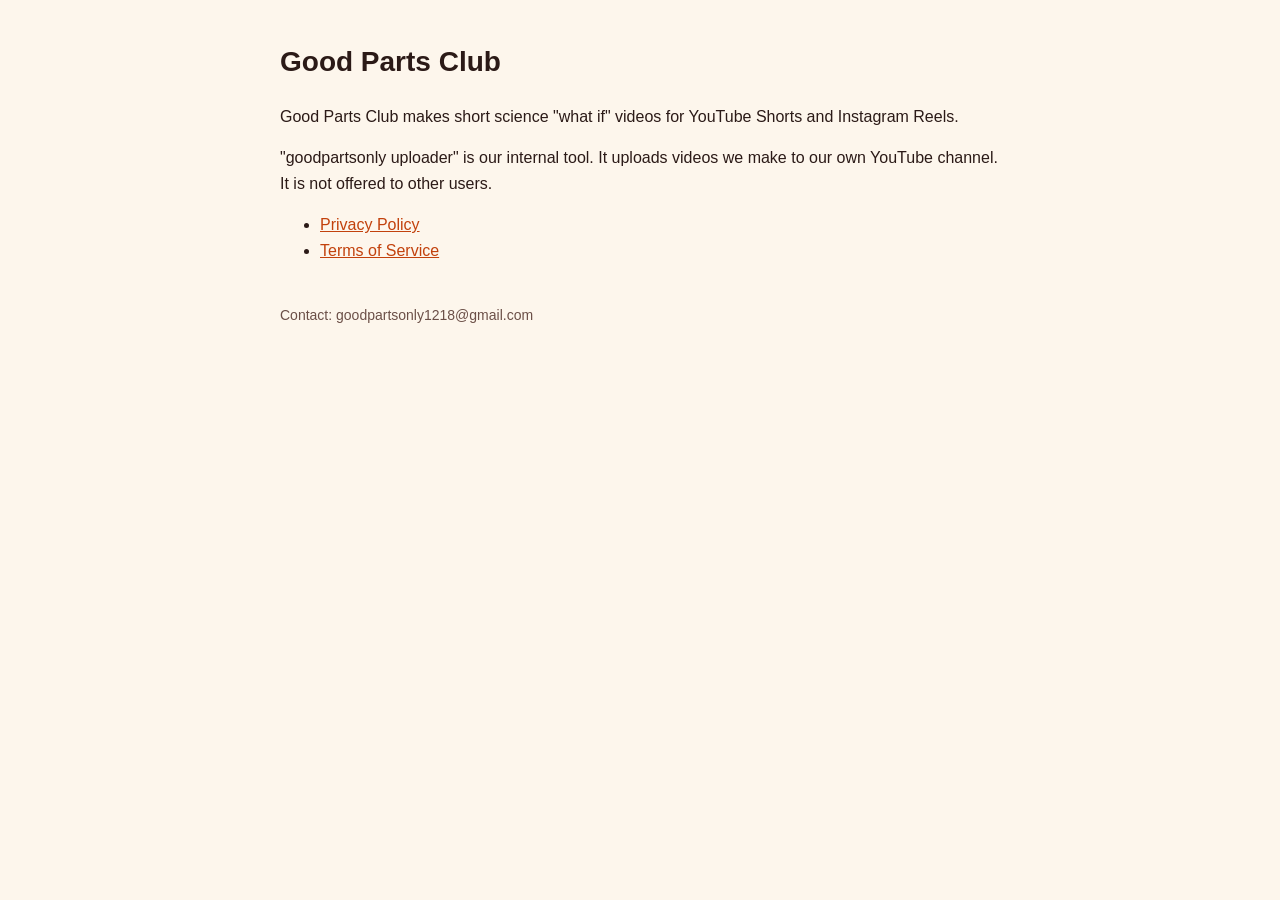
<file: index.html>
<!doctype html><html lang="en"><head><meta charset="utf-8"><meta name="viewport" content="width=device-width,initial-scale=1">
<title>Good Parts Club</title><link rel="stylesheet" href="style.css"></head><body>
<h1>Good Parts Club</h1>
<p>Good Parts Club makes short science "what if" videos for YouTube Shorts and Instagram Reels.</p>
<p>"goodpartsonly uploader" is our internal tool. It uploads videos we make to our own YouTube channel. It is not offered to other users.</p>
<ul><li><a href="privacy.html">Privacy Policy</a></li><li><a href="terms.html">Terms of Service</a></li></ul>
<footer>Contact: goodpartsonly1218@gmail.com</footer></body></html>
</file>
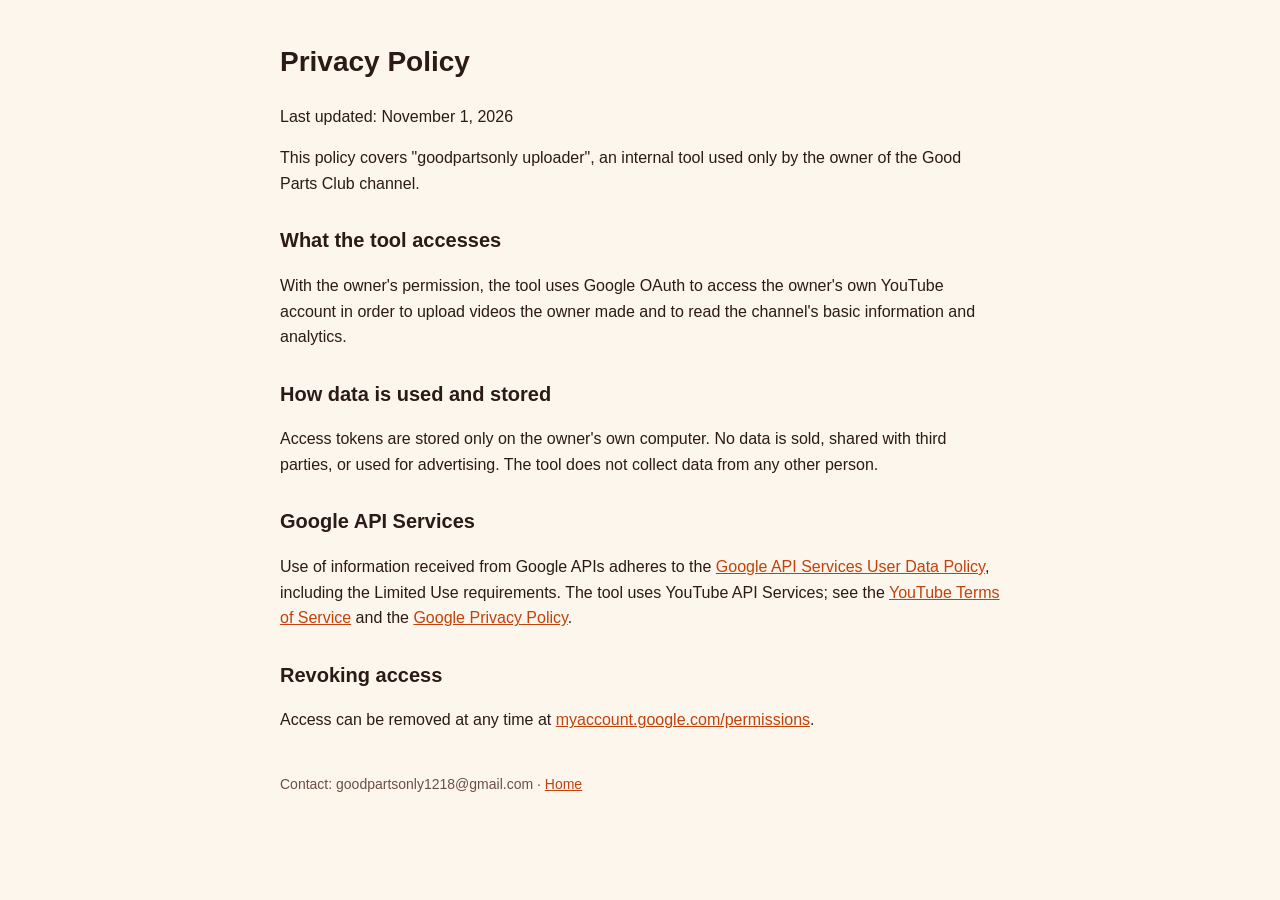
<file: privacy.html>
<!doctype html><html lang="en"><head><meta charset="utf-8"><meta name="viewport" content="width=device-width,initial-scale=1">
<title>Privacy Policy - Good Parts Club</title><link rel="stylesheet" href="style.css"></head><body>
<h1>Privacy Policy</h1><p>Last updated: November 1, 2026</p>
<p>This policy covers "goodpartsonly uploader", an internal tool used only by the owner of the Good Parts Club channel.</p>
<h2>What the tool accesses</h2>
<p>With the owner's permission, the tool uses Google OAuth to access the owner's own YouTube account in order to upload videos the owner made and to read the channel's basic information and analytics.</p>
<h2>How data is used and stored</h2>
<p>Access tokens are stored only on the owner's own computer. No data is sold, shared with third parties, or used for advertising. The tool does not collect data from any other person.</p>
<h2>Google API Services</h2>
<p>Use of information received from Google APIs adheres to the <a href="https://developers.google.com/terms/api-services-user-data-policy">Google API Services User Data Policy</a>, including the Limited Use requirements. The tool uses YouTube API Services; see the <a href="https://www.youtube.com/t/terms">YouTube Terms of Service</a> and the <a href="https://policies.google.com/privacy">Google Privacy Policy</a>.</p>
<h2>Revoking access</h2>
<p>Access can be removed at any time at <a href="https://myaccount.google.com/permissions">myaccount.google.com/permissions</a>.</p>
<footer>Contact: goodpartsonly1218@gmail.com · <a href="index.html">Home</a></footer></body></html>
</file>
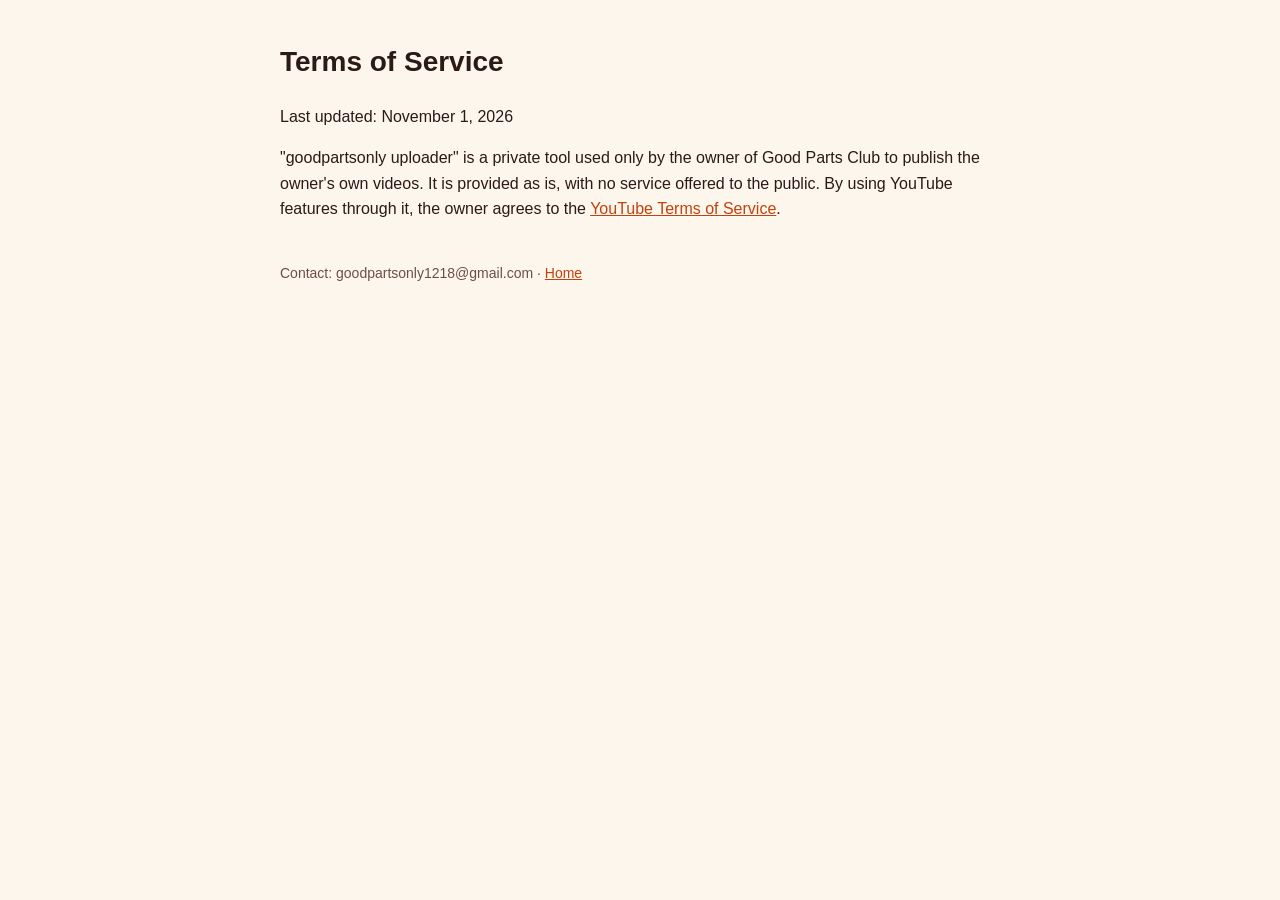
<file: terms.html>
<!doctype html><html lang="en"><head><meta charset="utf-8"><meta name="viewport" content="width=device-width,initial-scale=1">
<title>Terms of Service - Good Parts Club</title><link rel="stylesheet" href="style.css"></head><body>
<h1>Terms of Service</h1><p>Last updated: November 1, 2026</p>
<p>"goodpartsonly uploader" is a private tool used only by the owner of Good Parts Club to publish the owner's own videos. It is provided as is, with no service offered to the public. By using YouTube features through it, the owner agrees to the <a href="https://www.youtube.com/t/terms">YouTube Terms of Service</a>.</p>
<footer>Contact: goodpartsonly1218@gmail.com · <a href="index.html">Home</a></footer></body></html>
</file>
<file: style.css>
body{font-family:-apple-system,BlinkMacSystemFont,"Segoe UI",sans-serif;max-width:720px;margin:40px auto;padding:0 16px;line-height:1.6;color:#2b1a17;background:#fdf6ec}
h1{font-size:28px}h2{font-size:20px;margin-top:28px}a{color:#c2410c}footer{margin-top:40px;font-size:14px;color:#6b4f47}
</file>
